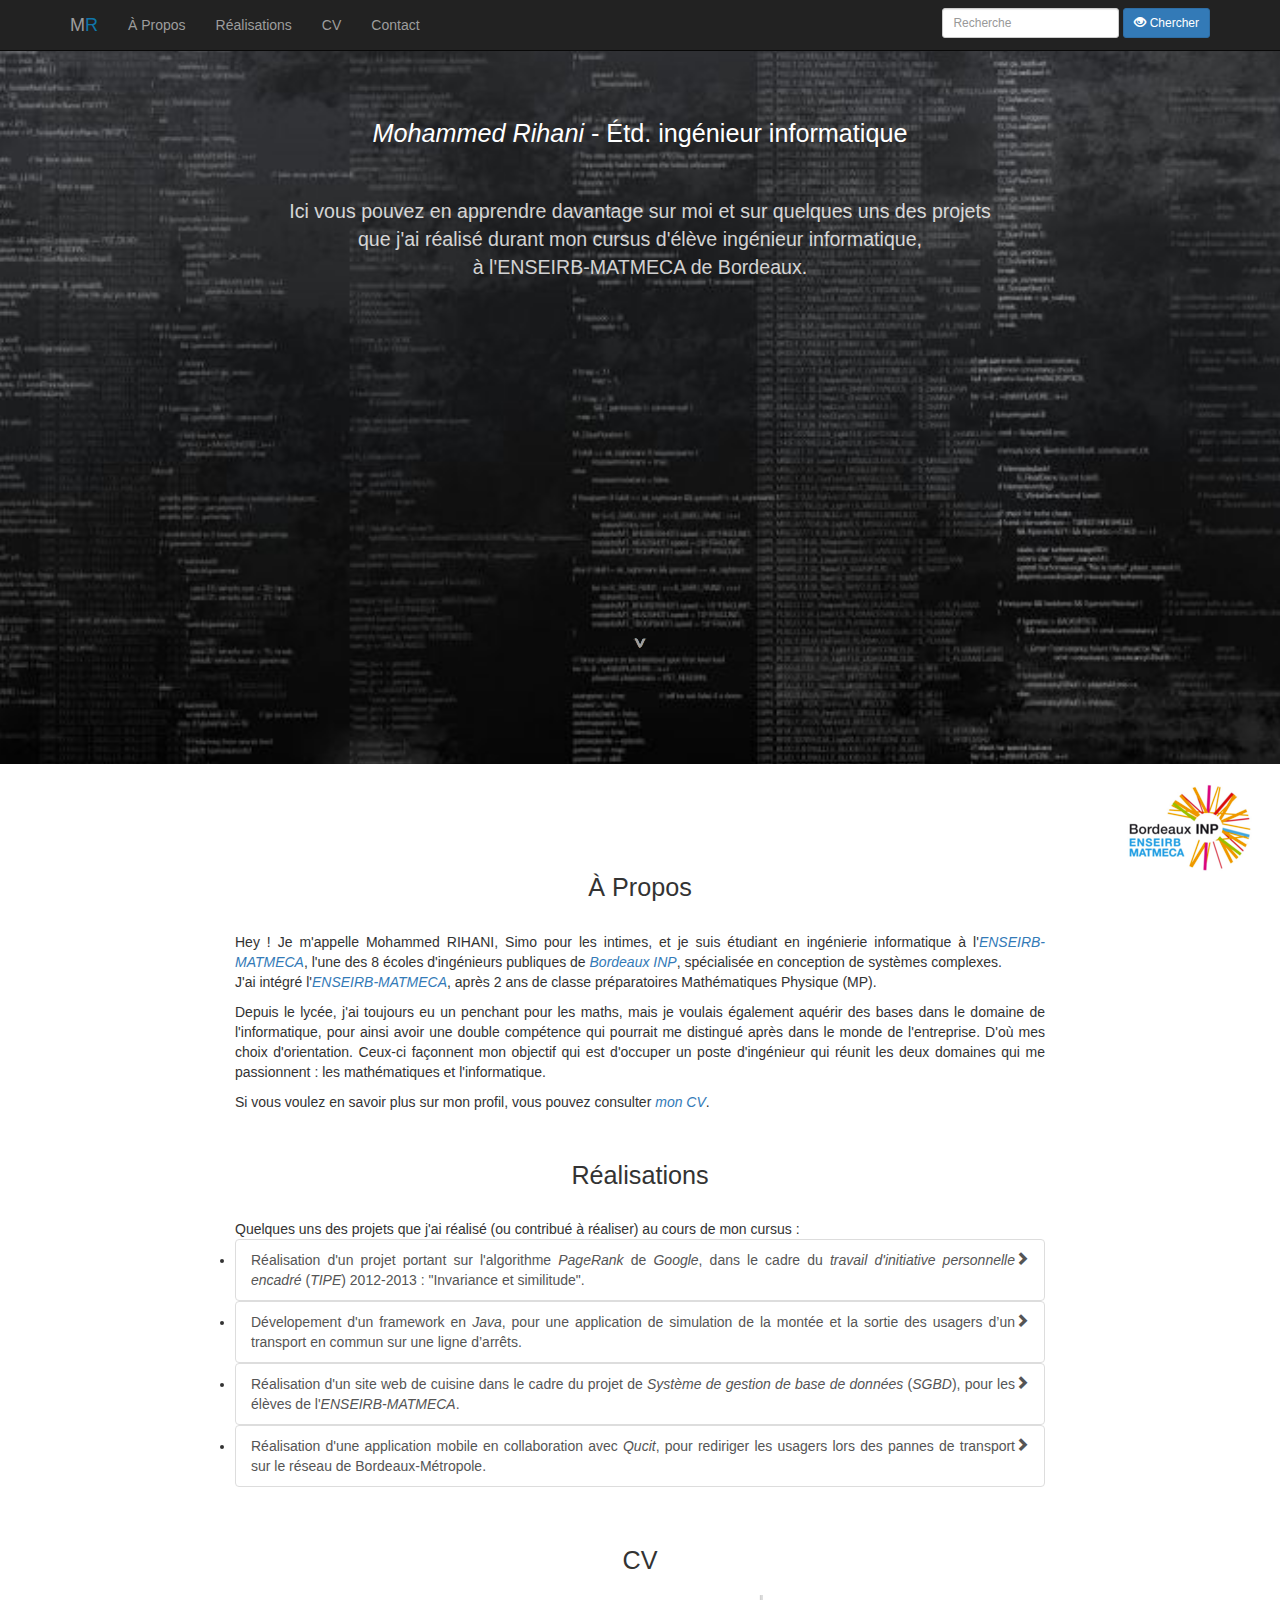
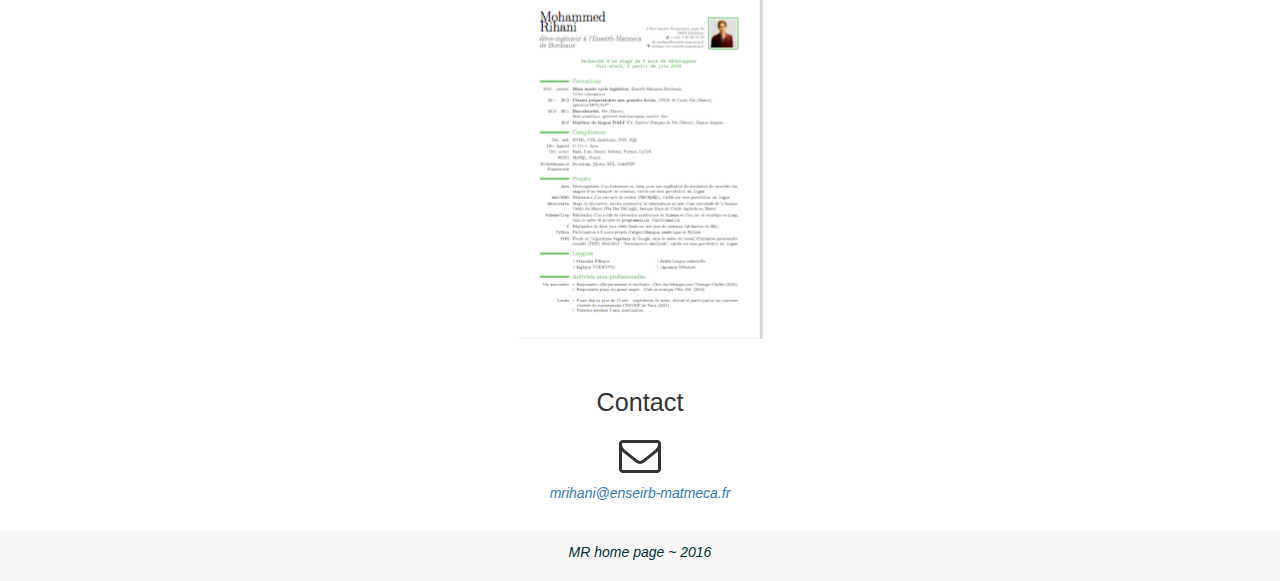
<file: App/index.html>
<!DOCTYPE html>
<html lang="en">
  <head>
    <meta charset="utf-8">
    <meta http-equiv="X-UA-Compatible" content="IE=edge">
    <meta name="viewport" content="width=device-width, initial-scale=1">
    <meta name="description" content="">
    <meta name="author" content="">
  

    <link rel="icon" type="image/png" href="image/icone.png" />
    <title>MR home page</title>
    <meta name=”robots” content=”noodp”>

    <!-- Bootstrap core CSS -->
    <link href="bootstrap/css/bootstrap.css" rel="stylesheet">

    <!-- Custom styles for this template -->
    <link href="starter-template.css" rel="stylesheet">

    <!-- Just for debugging purposes. Don't actually copy these 2 lines! -->
    <!--[if lt IE 9]><script src="../../assets/js/ie8-responsive-file-warning.js"></script><![endif]-->
    

    <!-- HTML5 shim and Respond.js IE8 support of HTML5 elements and media queries -->
    <!--[if lt IE 9]>
      <script src="https://oss.maxcdn.com/html5shiv/3.7.2/html5shiv.min.js"></script>
      <script src="https://oss.maxcdn.com/respond/1.4.2/respond.min.js"></script>
    <![endif]-->

    <script type="text/javascript" src="js/custom.js"></script>
      <!-- Bootstrap core JavaScript
    ================================================== -->
    <!-- Placed at the end of the document so the pages load faster -->
    <script src="bootstrap/js/jquery-1.11.3.js"></script>
    <script src="bootstrap/js/bootstrap.js"></script>
    <!-- IE10 viewport hack for Surface/desktop Windows 8 bug -->
    <script>
  $(document).ready(function() {
    $('.js-scrollTo').on('click', function() { // Au clic sur un élément
      var page = $(this).attr('href'); // Page cible
      var speed = 750; // Durée de l'animation (en ms)
      $('html, body').animate( { scrollTop: $(page).offset().top }, speed ); // Go
      return false;
    });
  });
</script>
    

  </head>

  <body class="b1" id="intro">

    <div class="bar">
    <nav class="navbar navbar-inverse navbar-fixed-top">
      <div class="container">
        <div class="navbar-header">
          <button type="button" class="navbar-toggle collapsed" data-toggle="collapse" data-target="#navbar" aria-expanded="false" aria-controls="navbar">
            <span class="sr-only">Toggle navigation</span>
            <span class="icon-bar"></span>
            <span class="icon-bar"></span>
            <span class="icon-bar"></span>
          </button>
          <a class="js-scrollTo navbar-brand" href="#intro">M<span id="R">R</span></a>
        </div>
        <div id="navbar" class="collapse navbar-collapse">
          <ul class="nav navbar-nav">
            <li><a class="js-scrollTo" href="#about">À Propos</a></li>
            <li><a class="js-scrollTo" href="#realisation">Réalisations</a></li>
            <li><a class="js-scrollTo" href="#cv">CV</a></li>
            <li><a class="js-scrollTo" href="#contact">Contact</a></li>
          </ul>
          <form class="navbar-form navbar-right inline-form" method=GET action=http://www.google.com/custom>
            <div class="form-group">
              <input type="search" name=q class="input-sm form-control" placeholder="Recherche">
              <button type="submit" name=sa class="btn btn-primary btn-sm"><span class="glyphicon glyphicon-eye-open"></span> Chercher</button>
             <input class="hide" type=radio name=sitesearch value="mrihani.vvv.enseirb-matmeca.fr" checked> 
            </div>
          </form>
        </div><!--/.nav-collapse -->
      </div>
    </nav>
  </div>

    <div class="starter-template">
        <h2><em>Mohammed Rihani</em> - Étd. ingénieur informatique</h2><br /><br />
        <p class="sec_bis">Ici vous pouvez en apprendre davantage sur moi et sur quelques uns des projets  <br />
          que j'ai réalisé durant mon cursus d'élève ingénieur informatique, <br />à l'ENSEIRB-MATMECA de Bordeaux.</p>
          <br /><br /><br /><br /><br /><br /><br /><br /><br /><br /><br /><br /><br /><br /><br /><br /><br />
          <p><a class="js-scrollTo" href="#about" id="en_bas"><img src="image/desc.png" alt="bas" /></a></p>
      </div>


    <div class="container" id="about">
      <span></span>
      <br />
      <p><a href="http://www.enseirb-matmeca.fr" target="_blank"><img src="image/logoBis.png" class="logoEcole" alt="Logo Enseirb-Matmeca" /></a></p>
      <br /><br /><br />
      <div>
        
        <h2>À Propos</h2>
        <div class="sec"><p> Hey ! Je m'appelle Mohammed RIHANI, Simo pour les intimes, et je suis étudiant en ingénierie informatique à 
          l'<a href="http://www.enseirb-matmeca.fr" target="_blank"><em>ENSEIRB-MATMECA</em></a>, 
          l'une des 8 écoles d'ingénieurs publiques de <a href="http://www.bordeaux-inp.fr/" target="_blank"><em>Bordeaux INP</em></a>, spécialisée en conception de systèmes complexes.<br />
           J'ai intégré l'<a href="http://www.enseirb-matmeca.fr" target="_blank"><em>ENSEIRB-MATMECA</em></a>, après 2 ans de classe préparatoires Mathématiques Physique (MP).</p>
           <p>Depuis le lycée, j'ai toujours eu un penchant pour les maths, mais je voulais également aquérir des bases dans le domaine
            de l'informatique, pour ainsi avoir une double compétence qui pourrait me distingué après dans le monde de l'entreprise. 
            D'où mes choix d'orientation. Ceux-ci façonnent mon objectif qui est d'occuper un poste d'ingénieur qui réunit les deux domaines qui 
            me passionnent : les mathématiques et l'informatique.</p>
          <p>Si vous voulez en savoir plus sur mon profil, vous pouvez consulter <a class="js-scrollTo" href="#cv" ><em id="realisation">mon CV</em></a>.</p></div>
      </div>

      <div>
        <h2>Réalisations</h2>
        <div class="sec"> 
          Quelques uns des projets que j'ai réalisé (ou contribué à réaliser) au cours de mon cursus :
          <ul class="list-group">
            <li><a href="google.html" class="list-group-item transition">
            <span class="glyphicon glyphicon-chevron-right pull-right"></span>
            Réalisation d'un projet portant sur l'algorithme <em>PageRank</em> de <em>Google</em>, dans le cadre du <em>travail d'initiative personnelle encadré</em> (<em>TIPE</em>) 2012-2013 : "Invariance et similitude".
          </a></li>
            <li><a href="java-tec.html" class="list-group-item">
              <span class="glyphicon glyphicon-chevron-right pull-right"></span>
             Dévelopement d'un framework en <em>Java</em>, pour une application de simulation de la montée et la sortie
             des usagers d’un transport en commun sur une ligne d’arrêts.
            </a></li>
            <li><a href="sgbd.html" class="list-group-item">
              <span class="glyphicon glyphicon-chevron-right pull-right"></span>
              Réalisation d'un site web de cuisine dans le cadre du projet de <em>Système de gestion de base de données</em> (<em>SGBD</em>), pour les élèves de l'<em>ENSEIRB-MATMECA</em>.
           </a></li>
          <li><a href="api.html" class="list-group-item">
            <span class="glyphicon glyphicon-chevron-right pull-right"></span>
            Réalisation d'une application mobile en collaboration avec <em id="cv">Qucit</em>, pour rediriger les usagers lors des pannes de transport sur le réseau de Bordeaux-Métropole.
          </a></li>
        </ul>

         </div>
      </div>


      <div id="cv">
        <h2>CV</h2>
      <p><h2><a href="donnee/CV.pdf"><img src="image/cv.png" alt="CV" class="cv" /></a></h2></p>
    </div>
    <br />
      <div id="contact">
        <h2><h2>Contact</h2></h2>
        <div>
            <div class="gu"><p><h2><a href="mailto:mrihani@enseirb-matmeca.fr"><img src="image/mail.png" alt="Logo mail" class="logo" /></a></h2></p></div>
        <div class="dr"><a href="mailto:mrihani@enseirb-matmeca.fr"><em><h5>mrihani@enseirb-matmeca.fr</h5></em></a></div></div></div>

        <br />
    </div><!-- /.container -->



    <div data-role="footer" class ="designed">
      <h5><em>MR home page ~ 2016</em></h5>
    </div><!-- /footer -->


</body>

  <!-- Google Analytics include
   ================================================== -->
   <script>
    (function(i,s,o,g,r,a,m){i['GoogleAnalyticsObject']=r;i[r]=i[r]||function(){
    (i[r].q=i[r].q||[]).push(arguments)},i[r].l=1*new Date();a=s.createElement(o),
    m=s.getElementsByTagName(o)[0];a.async=1;a.src=g;m.parentNode.insertBefore(a,m)
    })(window,document,'script','//www.google-analytics.com/analytics.js','ga');

    ga('create', 'UA-71751088-1', 'auto');
    ga('send', 'pageview');

  </script>

    
</html>
</file>
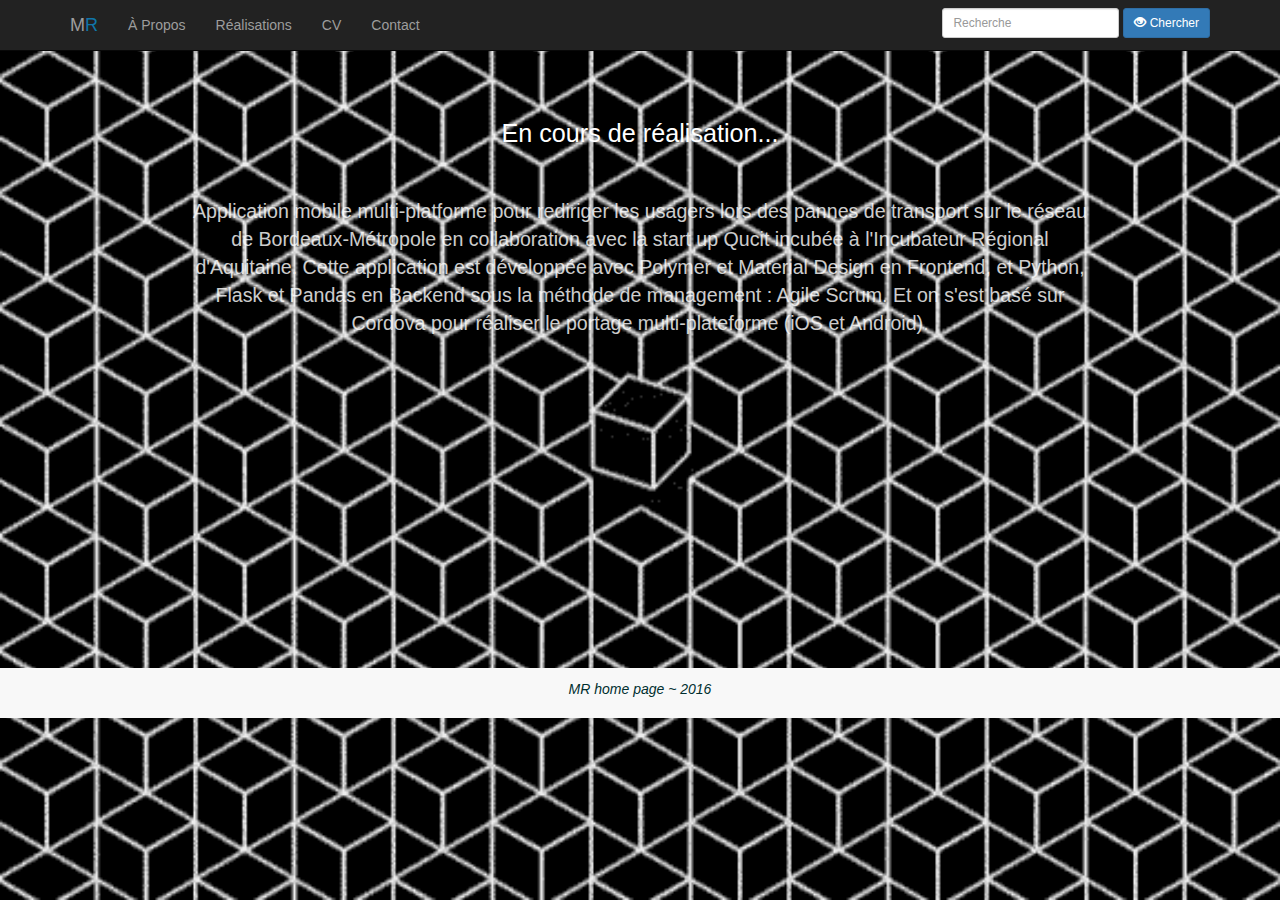
<file: App/api.html>
<!DOCTYPE html>
<html lang="en">
  <head>
    <meta charset="utf-8">
    <meta http-equiv="X-UA-Compatible" content="IE=edge">
    <meta name="viewport" content="width=device-width, initial-scale=1">
    <meta name="description" content="">
    <meta name="author" content="">
  

    <link rel="icon" type="image/png" href="image/icone.png" />
    <title>MR home page</title>

    <!-- Bootstrap core CSS -->
    <link href="bootstrap/css/bootstrap.css" rel="stylesheet">

    <!-- Custom styles for this template -->
    <link href="starter-template.css" rel="stylesheet">

    <!-- Just for debugging purposes. Don't actually copy these 2 lines! -->
    <!--[if lt IE 9]><script src="../../assets/js/ie8-responsive-file-warning.js"></script><![endif]-->
    

    <!-- HTML5 shim and Respond.js IE8 support of HTML5 elements and media queries -->
    <!--[if lt IE 9]>
      <script src="https://oss.maxcdn.com/html5shiv/3.7.2/html5shiv.min.js"></script>
      <script src="https://oss.maxcdn.com/respond/1.4.2/respond.min.js"></script>
    <![endif]-->
  </head>

  <body class="b4">

    <nav class="navbar navbar-inverse navbar-fixed-top">
      <div class="container">
        <div class="navbar-header">
          <button type="button" class="navbar-toggle collapsed" data-toggle="collapse" data-target="#navbar" aria-expanded="false" aria-controls="navbar">
            <span class="sr-only">Toggle navigation</span>
            <span class="icon-bar"></span>
            <span class="icon-bar"></span>
            <span class="icon-bar"></span>
          </button>
          <a class="navbar-brand" href="index.html">M<span id="R">R</span></a>
        </div>
        <div id="navbar" class="collapse navbar-collapse">
          <ul class="nav navbar-nav">
            <li><a href="index.html#about">À Propos</a></li>
            <li><a href="index.html#realisation">Réalisations</a></li>
            <li><a href="index.html#cv">CV</a></li>
            <li><a href="index.html#contact">Contact</a></li>
          </ul>
          <form class="navbar-form navbar-right inline-form" method=GET action=http://www.google.com/custom>
            <div class="form-group">
              <input type="search" name=q class="input-sm form-control" placeholder="Recherche">
              <button type="submit" name=sa class="btn btn-primary btn-sm"><span class="glyphicon glyphicon-eye-open"></span> Chercher</button>
             <input class="hide" type=radio name=sitesearch value="mrihani.vvv.enseirb-matmeca.fr" checked> 
            </div>
          </form>
        </div><!--/.nav-collapse -->
      </div>
    </nav>

    <div class="starter-template">
        <h2>En cours de réalisation...</h2><br /><br />
        <p class="sec_bis">
          Application mobile multi-platforme pour rediriger les usagers lors des pannes de transport sur le réseau de Bordeaux-Métropole en collaboration avec la start up Qucit incubée à l'Incubateur Régional d'Aquitaine.
        Cette application est développée avec Polymer et Material Design en Frontend, et Python, Flask et Pandas en Backend sous la méthode de management : Agile Scrum.
        Et on s'est basé sur Cordova pour réaliser le portage multi-plateforme (iOS et Android).
      </p>  
          <br /><br /><br /><br /><br /><br /><br /><br /><br /><br /><br />
      

      

    </div><!-- /.container -->


   <div data-role="footer" class ="designed">
      <h5><em>MR home page ~ 2016</em></h5>
    </div><!-- /footer -->
</body>
    <!-- Google Analytics include
   ================================================== -->
   <script>
    (function(i,s,o,g,r,a,m){i['GoogleAnalyticsObject']=r;i[r]=i[r]||function(){
    (i[r].q=i[r].q||[]).push(arguments)},i[r].l=1*new Date();a=s.createElement(o),
    m=s.getElementsByTagName(o)[0];a.async=1;a.src=g;m.parentNode.insertBefore(a,m)
    })(window,document,'script','//www.google-analytics.com/analytics.js','ga');

    ga('create', 'UA-71751088-1', 'auto');
    ga('send', 'pageview');

  </script>


    <!-- Bootstrap core JavaScript
    ================================================== -->
    <!-- Placed at the end of the document so the pages load faster -->
    <script src="bootstrap/js/jquery-1.11.3.js"></script>
    <script src="bootstrap/js/bootstrap.js"></script>
    <!-- IE10 viewport hack for Surface/desktop Windows 8 bug -->
    
</html>
</file>
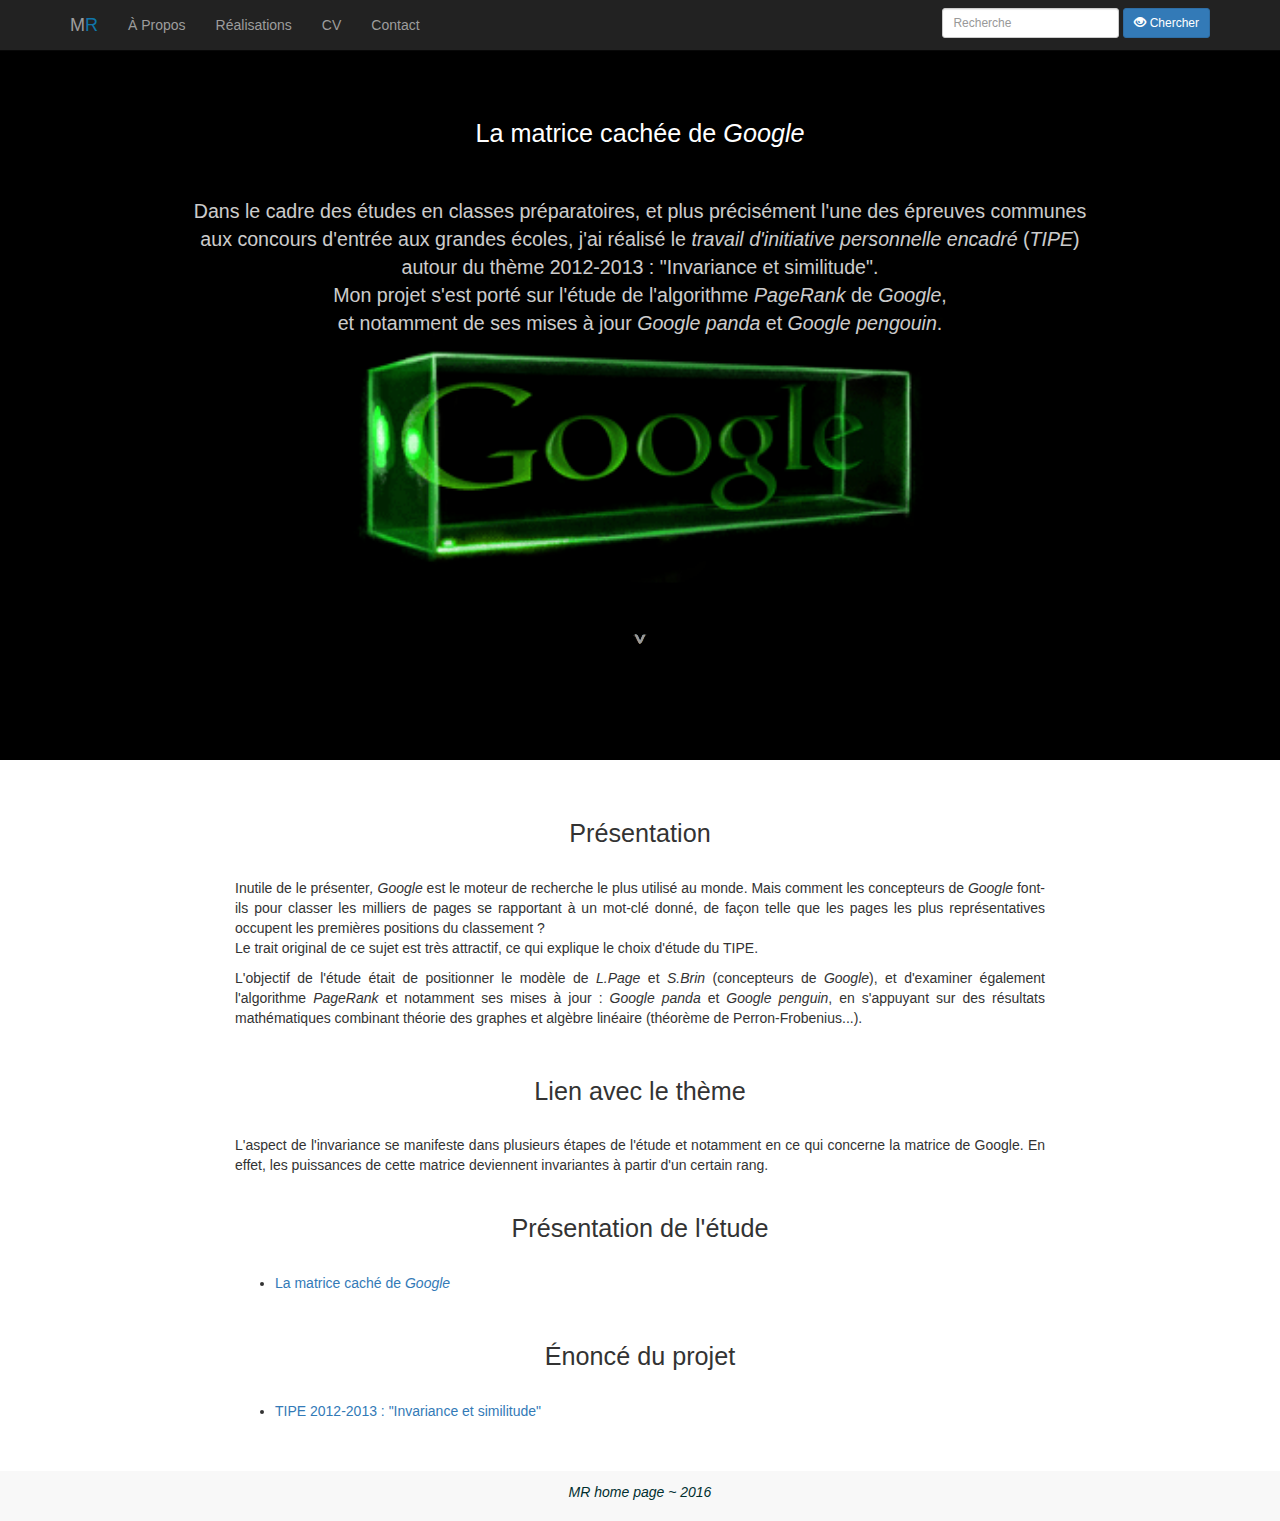
<file: App/google.html>
<!DOCTYPE html>
<html lang="en">
  <head>
    <meta charset="utf-8">
    <meta http-equiv="X-UA-Compatible" content="IE=edge">
    <meta name="viewport" content="width=device-width, initial-scale=1">
    <meta name="description" content="">
    <meta name="author" content="">
  

    <link rel="icon" type="image/png" href="image/icone.png" />
    <title>MR home page</title>

    <!-- Bootstrap core CSS -->
    <link href="bootstrap/css/bootstrap.css" rel="stylesheet">

    <!-- Custom styles for this template -->
    <link href="starter-template.css" rel="stylesheet">

    <!-- Just for debugging purposes. Don't actually copy these 2 lines! -->
    <!--[if lt IE 9]><script src="../../assets/js/ie8-responsive-file-warning.js"></script><![endif]-->
    

    <!-- HTML5 shim and Respond.js IE8 support of HTML5 elements and media queries -->
    <!--[if lt IE 9]>
      <script src="https://oss.maxcdn.com/html5shiv/3.7.2/html5shiv.min.js"></script>
      <script src="https://oss.maxcdn.com/respond/1.4.2/respond.min.js"></script>
    <![endif]-->

     <!-- Bootstrap core JavaScript
    ================================================== -->
    <!-- Placed at the end of the document so the pages load faster -->
    <script src="bootstrap/js/jquery-1.11.3.js"></script>
    <script src="bootstrap/js/bootstrap.js"></script>
    <!-- IE10 viewport hack for Surface/desktop Windows 8 bug -->
    <script>
  $(document).ready(function() {
    $('.js-scrollTo').on('click', function() { // Au clic sur un élément
      var page = $(this).attr('href'); // Page cible
      var speed = 750; // Durée de l'animation (en ms)
      $('html, body').animate( { scrollTop: $(page).offset().top }, speed ); // Go
      return false;
    });
  });
</script>

  </head>

  <body class="b5">

    <nav class="navbar navbar-inverse navbar-fixed-top">
      <div class="container">
        <div class="navbar-header">
          <button type="button" class="navbar-toggle collapsed" data-toggle="collapse" data-target="#navbar" aria-expanded="false" aria-controls="navbar">
            <span class="sr-only">Toggle navigation</span>
            <span class="icon-bar"></span>
            <span class="icon-bar"></span>
            <span class="icon-bar"></span>
          </button>
         <a class="navbar-brand" href="index.html">M<span id="R">R</span></a>
        </div>
        <div id="navbar" class="collapse navbar-collapse">
          <ul class="nav navbar-nav">
            <li><a href="index.html#about">À Propos</a></li>
            <li><a href="index.html#realisation">Réalisations</a></li>
            <li><a href="index.html#cv">CV</a></li>
            <li><a href="index.html#contact">Contact</a></li>
          </ul>
          <form class="navbar-form navbar-right inline-form" method=GET action=http://www.google.com/custom>
            <div class="form-group">
              <input type="search" name=q class="input-sm form-control" placeholder="Recherche">
              <button type="submit" name=sa class="btn btn-primary btn-sm"><span class="glyphicon glyphicon-eye-open"></span> Chercher</button>
             <input class="hide" type=radio name=sitesearch value="mrihani.vvv.enseirb-matmeca.fr" checked> 
            </div>
          </form>
        </div><!--/.nav-collapse -->
      </div>
    </nav>

    <div class="starter-template">
        <h2>La matrice cachée de  <em>Google</em></h2><br /><br />
        <p class="sec_bis">Dans le cadre des études en classes préparatoires, et plus précisément l'une des épreuves communes aux concours d'entrée aux grandes écoles, j'ai réalisé le <em>travail d'initiative personnelle encadré</em> (<em>TIPE</em>) autour du thème 2012-2013 : "Invariance et similitude".<br />
         Mon projet s'est porté sur l'étude de l'algorithme <em>PageRank</em> de <em>Google</em>,<br /> et notamment de ses mises à jour <em>Google panda</em> et <em>Google pengouin</em>.</p>
          <br /><br /><br /><br /><br /><br /><br /><br /><br /><br /><br /><br /><br /><br />
          <p><a class="js-scrollTo" href="#about" id="en_bas"><img src="image/desc.png" alt="bas" /></a></p>
      </div>

    <div class="container" id="about">
      <div>
        <br /><br />
        <h2>Présentation</h2>
        <div class="sec">
          <p>Inutile de le présenter<em>, Google</em> est le moteur de recherche le plus utilisé au monde. Mais comment les concepteurs de <em>Google</em> font-ils pour classer les milliers de pages se rapportant à un mot-clé donné, de façon telle que les pages les plus représentatives occupent les premières positions du classement ?<br />
          Le trait original de ce sujet est très attractif, ce qui explique le choix d'étude du TIPE.</p>

          <p>L'objectif de l'étude était de positionner le modèle de <em>L.Page</em> et <em>S.Brin</em> (concepteurs de <em>Google</em>), et d'examiner également l'algorithme <em>PageRank</em> et notamment ses mises à jour : <em>Google panda</em> et <em>Google penguin</em>, en s'appuyant sur des résultats mathématiques combinant théorie des graphes et algèbre linéaire (théorème de Perron-Frobenius...).</p>
        </div>
      </div>

      <div>
        <h2>Lien avec le thème</h2>
        <div class="sec"> 
          L'aspect de l'invariance se manifeste dans plusieurs étapes de l'étude et notamment en ce qui concerne la matrice de Google. En effet, les puissances de cette matrice deviennent invariantes à partir d'un certain rang.
          </div>
      </div>


      <div>
        <h2>Présentation de l'étude</h2>
        <div class="sec"> 
          <ul>
            <li><a href="donnee/matrice-cachee.pdf">La matrice caché de <em>Google</em></a></li>
          </ul>
          </div>
      </div>

      <div>
        <h2>Énoncé du projet</h2>
        <div class="sec"> 
          <ul>
            <li><a href="http://www.education.gouv.fr/pid25535/bulletin_officiel.html?cid_bo=59028">TIPE 2012-2013 : "Invariance et similitude"</a></li>
          </ul>
          </div>
      </div>

      <br />

    </div><!-- /.container -->


  
    
  <div data-role="footer" class ="designed">
      <h5><em>MR home page ~ 2016</em></h5>
    </div><!-- /footer -->
</body>

    <!-- Google Analytics include
   ================================================== -->
   <script>
    (function(i,s,o,g,r,a,m){i['GoogleAnalyticsObject']=r;i[r]=i[r]||function(){
    (i[r].q=i[r].q||[]).push(arguments)},i[r].l=1*new Date();a=s.createElement(o),
    m=s.getElementsByTagName(o)[0];a.async=1;a.src=g;m.parentNode.insertBefore(a,m)
    })(window,document,'script','//www.google-analytics.com/analytics.js','ga');

    ga('create', 'UA-71751088-1', 'auto');
    ga('send', 'pageview');

  </script>
    
</html>
</file>
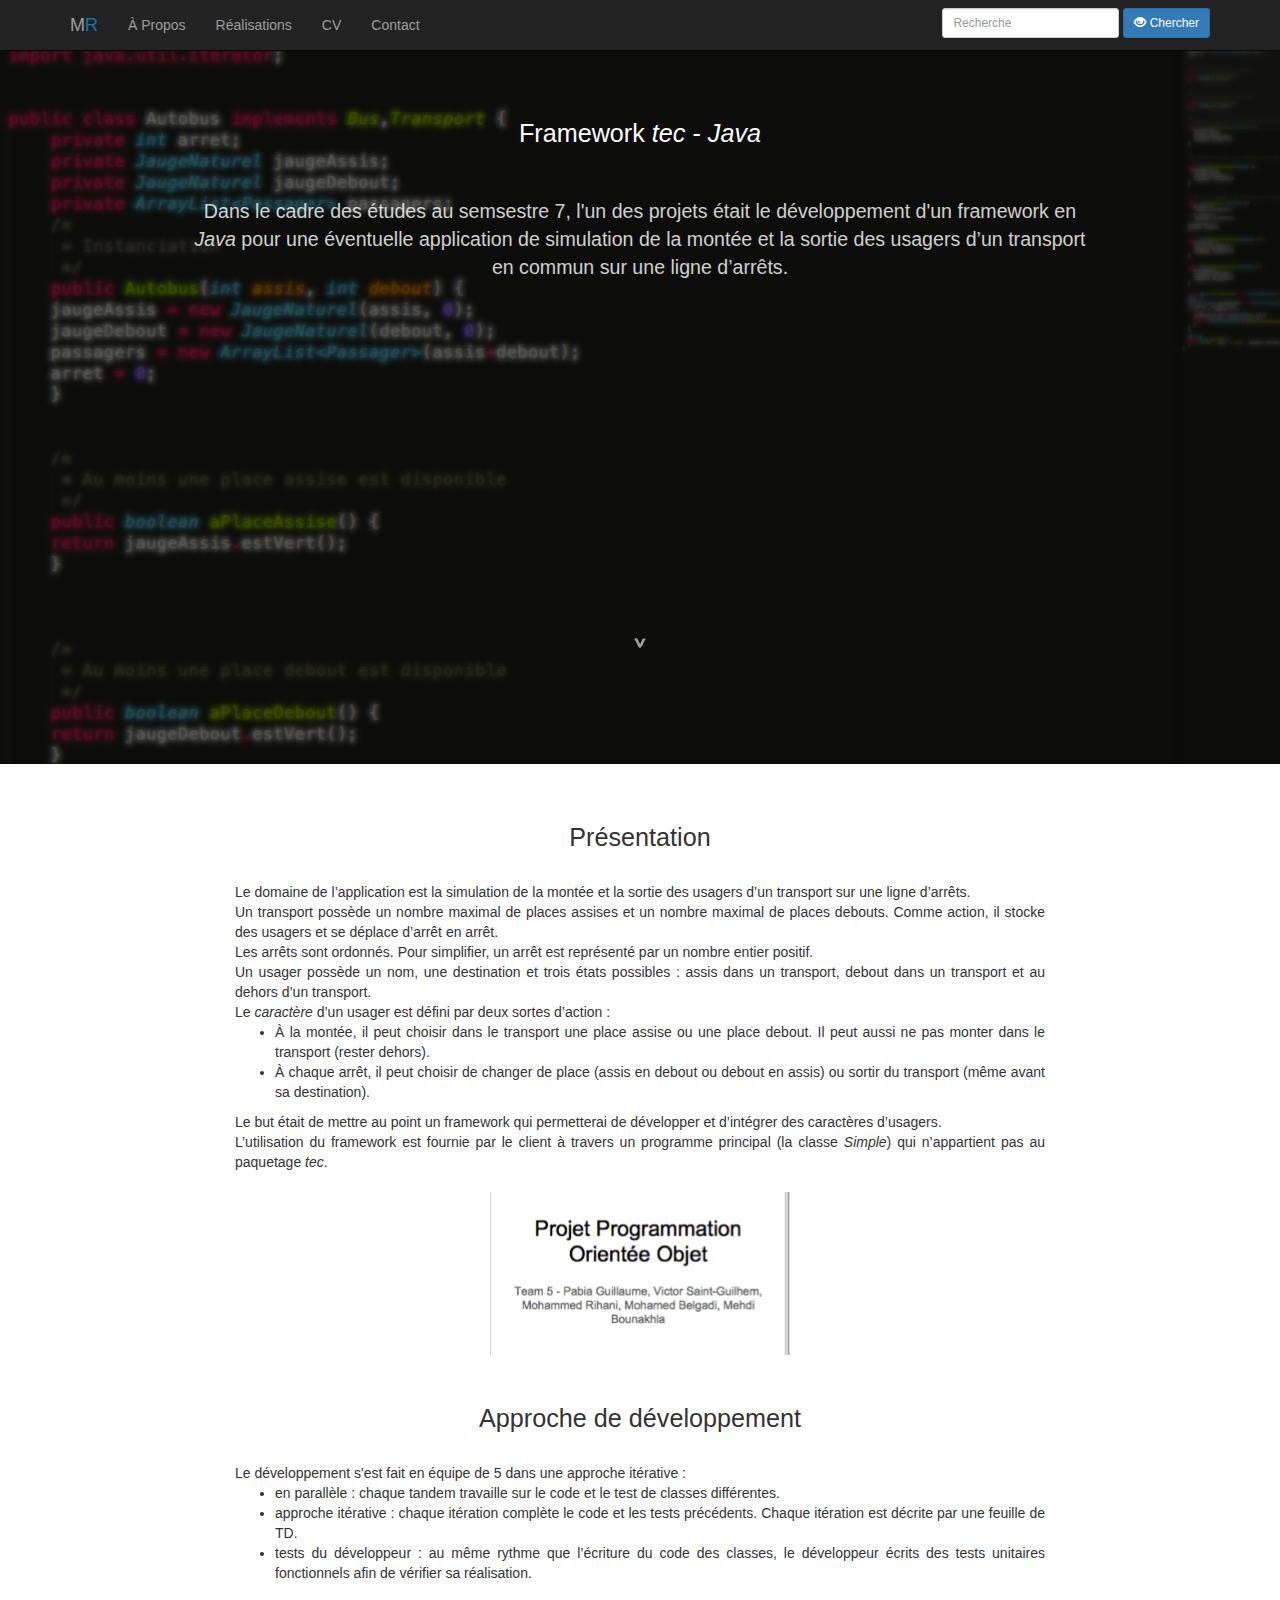
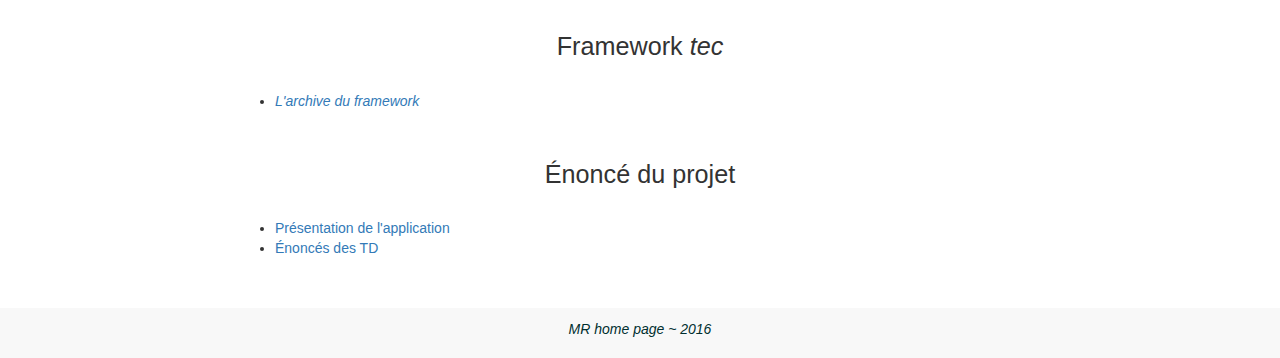
<file: App/java-tec.html>
<!DOCTYPE html>
<html lang="en">
  <head>
    <meta charset="utf-8">
    <meta http-equiv="X-UA-Compatible" content="IE=edge">
    <meta name="viewport" content="width=device-width, initial-scale=1">
    <meta name="description" content="">
    <meta name="author" content="">
  

    <link rel="icon" type="image/png" href="image/icone.png" />
    <title>MR home page</title>

    <!-- Bootstrap core CSS -->
    <link href="bootstrap/css/bootstrap.css" rel="stylesheet">

    <!-- Custom styles for this template -->
    <link href="starter-template.css" rel="stylesheet">

    <!-- Just for debugging purposes. Don't actually copy these 2 lines! -->
    <!--[if lt IE 9]><script src="../../assets/js/ie8-responsive-file-warning.js"></script><![endif]-->
    

    <!-- HTML5 shim and Respond.js IE8 support of HTML5 elements and media queries -->
    <!--[if lt IE 9]>
      <script src="https://oss.maxcdn.com/html5shiv/3.7.2/html5shiv.min.js"></script>
      <script src="https://oss.maxcdn.com/respond/1.4.2/respond.min.js"></script>
    <![endif]-->

     <!-- Bootstrap core JavaScript
    ================================================== -->
    <!-- Placed at the end of the document so the pages load faster -->
    <script src="bootstrap/js/jquery-1.11.3.js"></script>
    <script src="bootstrap/js/bootstrap.js"></script>
    <!-- IE10 viewport hack for Surface/desktop Windows 8 bug -->
    <script>
  $(document).ready(function() {
    $('.js-scrollTo').on('click', function() { // Au clic sur un élément
      var page = $(this).attr('href'); // Page cible
      var speed = 750; // Durée de l'animation (en ms)
      $('html, body').animate( { scrollTop: $(page).offset().top }, speed ); // Go
      return false;
    });
  });
</script>

  </head>

  <body class="b2">

    <nav class="navbar navbar-inverse navbar-fixed-top">
      <div class="container">
        <div class="navbar-header">
          <button type="button" class="navbar-toggle collapsed" data-toggle="collapse" data-target="#navbar" aria-expanded="false" aria-controls="navbar">
            <span class="sr-only">Toggle navigation</span>
            <span class="icon-bar"></span>
            <span class="icon-bar"></span>
            <span class="icon-bar"></span>
          </button>
         <a class="navbar-brand" href="index.html">M<span id="R">R</span></a>
        </div>
        <div id="navbar" class="collapse navbar-collapse">
          <ul class="nav navbar-nav">
            <li><a href="index.html#about">À Propos</a></li>
            <li><a href="index.html#realisation">Réalisations</a></li>
            <li><a href="index.html#cv">CV</a></li>
            <li><a href="index.html#contact">Contact</a></li>
          </ul>
          <form class="navbar-form navbar-right inline-form" method=GET action=http://www.google.com/custom>
            <div class="form-group">
              <input type="search" name=q class="input-sm form-control" placeholder="Recherche">
              <button type="submit" name=sa class="btn btn-primary btn-sm"><span class="glyphicon glyphicon-eye-open"></span> Chercher</button>
             <input class="hide" type=radio name=sitesearch value="mrihani.vvv.enseirb-matmeca.fr" checked> 
            </div>
          </form>
        </div><!--/.nav-collapse -->
      </div>
    </nav>

    <div class="starter-template">
        <h2>Framework <em>tec</em> - <em>Java</em></h2><br /><br />
        <p class="sec_bis">Dans le cadre des études au semsestre 7, l'un des projets était le développement d'un framework en <em>Java</em>
         pour une éventuelle application de simulation de la montée et la sortie des usagers d’un transport en commun sur une ligne d’arrêts. </p>
          <br /><br /><br /><br /><br /><br /><br /><br /><br /><br /><br /><br /><br /><br /><br /><br /><br />
          <p><a class="js-scrollTo" href="#about" id="en_bas"><img src="image/desc.png" alt="bas" /></a></p>
      </div>

    <div class="container" id="about">
      <div>
        <br /><br />
        <h2>Présentation</h2>
        <div class="sec"> Le domaine de l’application est la simulation de la montée et la sortie des usagers d’un transport sur une ligne d’arrêts.<br />
        Un transport possède un nombre maximal de places assises et un nombre maximal de places debouts. Comme action, il stocke des usagers et se déplace d’arrêt en arrêt.<br />
        Les arrêts sont ordonnés. Pour simplifier, un arrêt est représenté par un nombre entier positif.<br />
        Un usager possède un nom, une destination et trois états possibles : assis dans un transport, debout dans un transport et au dehors d’un transport.<br />
        Le <em>caractère</em> d’un usager est défini par deux sortes d’action :
        <ul>
          <li>À la montée, il peut choisir dans le transport une place assise ou une place debout. Il peut aussi ne pas monter dans le transport (rester dehors).</li>
          <li>À chaque arrêt, il peut choisir de changer de place (assis en debout ou debout en assis) ou sortir du transport (même avant sa destination).</li>
        </ul>
        Le but était de mettre au point un framework qui permetterai de développer et d’intégrer des caractères d’usagers.<br />
        L’utilisation du framework est fournie par le client à travers un programme principal (la classe <em>Simple</em>) qui n’appartient pas au paquetage <em>tec</em>.
        <p><h2><a href="donnee/poo.pdf" title="Présentation du projet"><img src="image/POO.png" alt="Java" width="300" class="pres"/></a></h2></p>
        </div>
      </div>

      <div>
        <h2>Approche de développement</h2>
        <div class="sec"> 
          Le développement s'est fait en équipe de 5 dans une approche itérative :
          <ul>
            <li>en parallèle : chaque tandem travaille sur le code et le test de classes différentes.</li>
            <li>approche itérative : chaque itération complète le code et les tests précédents. Chaque itération est décrite par une feuille de TD.</li>
            <li>tests du développeur : au même rythme que l’écriture du code des classes, le développeur écrits des tests unitaires fonctionnels afin de vérifier sa réalisation.</li>
          </ul>
          </div>
      </div>


      <div>
        <h2>Framework <em>tec</em></h2>
        <div class="sec"> 
          <ul>
            <li><a href="donnee/tec.tar.gz"><em>L'archive du framework</em></a></li>
          </ul>
          </div>
      </div>

      <div>
        <h2>Énoncé du projet</h2>
        <div class="sec"> 
          <ul>
            <li><a href="http://georgy.vvv.enseirb-matmeca.fr/POO/presentation-application/">Présentation de l'application</a></li>
            <li><a href="http://georgy.vvv.enseirb-matmeca.fr/POO/">Énoncés des TD</a></li>
          </ul>
          </div>
      </div>

      <br />

    </div><!-- /.container -->


  
    
  <div data-role="footer" class ="designed">
      <h5><em>MR home page ~ 2016</em></h5>
    </div><!-- /footer -->
</body>

    <!-- Google Analytics include
   ================================================== -->
   <script>
    (function(i,s,o,g,r,a,m){i['GoogleAnalyticsObject']=r;i[r]=i[r]||function(){
    (i[r].q=i[r].q||[]).push(arguments)},i[r].l=1*new Date();a=s.createElement(o),
    m=s.getElementsByTagName(o)[0];a.async=1;a.src=g;m.parentNode.insertBefore(a,m)
    })(window,document,'script','//www.google-analytics.com/analytics.js','ga');

    ga('create', 'UA-71751088-1', 'auto');
    ga('send', 'pageview');

  </script>
    
</html>
</file>
<file: App/starter-template.css>
body {
  padding-top: 50px;
  padding-bottom: 30px;
}
.starter-template {
  padding: 100px 15%;
  text-align: center;
  color : white;
  z-index: 2;
}
.b1 { 
  margin:0;
  padding:0;
  background: url(image/bp.jpg) no-repeat center fixed; 
  -webkit-background-size: cover; /* pour anciens Chrome et Safari */
  background-size: cover; /* version standardisée */
  opacity: 1;
}

.b2 { 
  margin:0;
  padding:0;
  background: url(image/bb.png) no-repeat center fixed; 
  -webkit-background-size: cover; /* pour anciens Chrome et Safari */
  background-size: cover; /* version standardisée */
  opacity: 1;
}
.b3 { 
  margin:0;
  padding:0;
  background: url(image/sgbd.png) no-repeat center fixed; 
  -webkit-background-size: cover; /* pour anciens Chrome et Safari */
  background-size: cover; /* version standardisée */
  opacity: 1;
}
.b4 { 
  margin:0;
  padding:0;
  background: url(image/cube.gif) no-repeat center fixed; 
  -webkit-background-size: cover; /* pour anciens Chrome et Safari */
  background-size: cover; /* version standardisée */
  opacity: 1;
}
.b5 { 
  margin:0;
  padding:0;
  background: url(image/go.png) no-repeat center fixed; 
  -webkit-background-size: cover; /* pour anciens Chrome et Safari */
  background-size: cover; /* version standardisée */
  opacity: 1;
}
/*.bar {
  opacity: 0.9;
  z-index: 5;
}*/
#about {
  background-color: white;
  width: 100%;
  /*text-align: center;*/
}
a:hover
    {
        color: #0C8CCB;
        border-bottom: 1px solid #0C8CCB;

    }
a:active
         {
       color: rgba(255, 255, 255, 1);
       background-color: #0C8CCB; 
         }
h2 {
  text-align: center;
  font-size: 1.8em;
}
h3 {
  text-align: center;
}
h5 {
  text-align: center;
}
p {
  position: relative;
  z-index: 1;
}
.logoEcole {
  float: right;
}
.hide {
  color: black;
  opacity: 0.9;
}
.inline-form input {
  display: inline-block;
  width: 100px;
}
#R {
  color: #0C8CCB;
  opacity: 0.8;
}
#R:hover {
  color: #0C8CCB;
  opacity: 1;
}
#en_bas {
  opacity: 0.6;
}
#en_bas:hover {
  opacity: 1;
  text-align: center;
}
*
{
    font-family: "Trebuchet MS", "Arial Black", sans-serif;
}
.designed {
  overflow: hidden;
  color: #002F2F;
  background-color: #f8f8f8;
  border-color: #e7e7e7;
   min-height: 50px;
  border: 1px solid transparent;
  padding: 3px;
}
@media (min-width: 768px) {
  .container {
    width: 750px;
  }
  .sec {
  /*width: 60%;*/
  text-align: justify;
  padding: 10px 100px;
  z-index: 2;
 /*text-align: center;*/
}
.sec_bis {
  /*width: 60%;*/
  text-align: center;
  /*padding: 20px 220px;*/
  font-size: 0.8em;
  opacity: 0.8;
 /*text-align: center;*/
}
}
@media (min-width: 992px) {
  .container {
    width: 970px;
  }
  .sec {
  /*width: 60%;*/
  text-align: justify;
  padding: 20px 220px;
  z-index: 2;
 /*text-align: center;*/
}
.sec_bis {
  /*width: 60%;*/
  text-align: center;
  /*padding: 20px 220px;*/
  font-size: 1.4em;
  opacity: 0.8;
 /*text-align: center;*/
}
.cv:hover {
width:235px;
}
.logo:hover {
  width:50px;
}
.pres:hover {
  width: 290px;
}
}
@media (min-width: 1200px) {
  .container {
    width: 1170px;
  }
  .sec {
  /*width: 60%;*/
  text-align: justify;
  padding: 20px 220px;
  z-index: 2;
 /*text-align: center;*/
}
.sec_bis {
  /*width: 60%;*/
  text-align: center;
  /*padding: 20px 220px;*/
  font-size: 1.4em;
  opacity: 0.8;
 /*text-align: center;*/
}
.cv:hover {
width:235px;
}
.logo:hover {
  width:50px;
}
.pres:hover {
  width: 290px;
}
}
</file>
